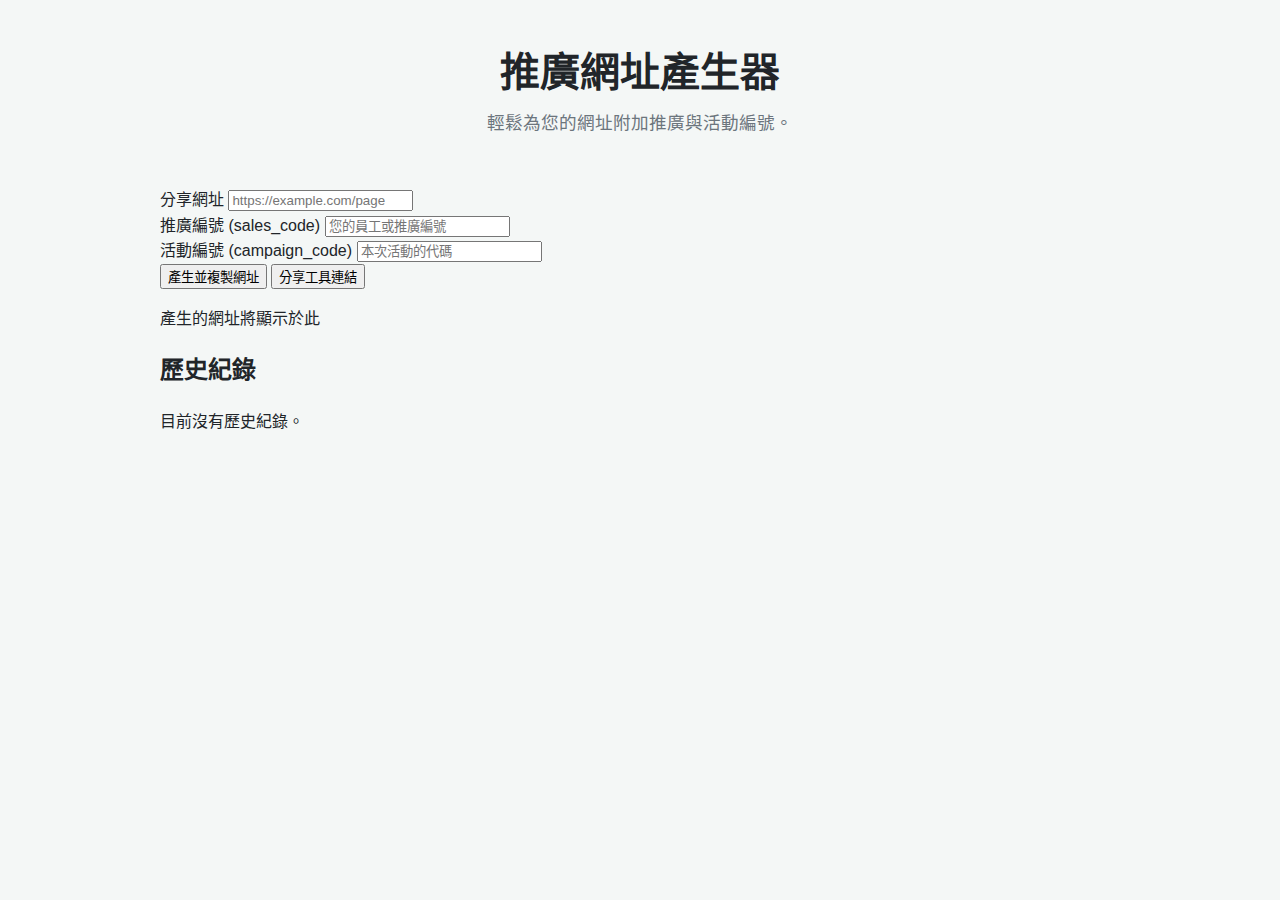
<file: index.html>
<!DOCTYPE html>
<html lang="zh-TW">
<head>
    <meta charset="UTF-8">
    <meta name="viewport" content="width=device-width, initial-scale=1.0">
    <title>推廣網址產生器</title>
    <link rel="stylesheet" href="style.css">
</head>
<body>

    <div class="container">
        <header>
            <h1>推廣網址產生器</h1>
            <p>輕鬆為您的網址附加推廣與活動編號。</p>
        </header>

        <main>
            <form id="url-generator-form">
                <div class="form-group">
                    <label for="target-url">分享網址</label>
                    <input type="url" id="target-url" placeholder="https://example.com/page" required>
                </div>
                <div class="form-group">
                    <label for="sales-code">推廣編號 (sales_code)</label>
                    <input type="text" id="sales-code" placeholder="您的員工或推廣編號">
                </div>
                <div class="form-group">
                    <label for="campaign-code">活動編號 (campaign_code)</label>
                    <input type="text" id="campaign-code" placeholder="本次活動的代碼">
                </div>
                <div class="form-buttons">
                    <button type="submit" id="generate-btn">產生並複製網址</button>
                    <button type="button" id="share-tool-btn" class="btn-secondary">分享工具連結</button>
                </div>
            </form>

            <div id="result-display" class="result-display-container">
                <p>產生的網址將顯示於此</p>
            </div>
        </main>

        <section class="history-section">
            <h2>歷史紀錄</h2>
            <div id="history-list">
                <p class="empty-history">目前沒有歷史紀錄。</p>
            </div>
            <button id="clear-history-btn" class="clear-btn" style="display: none;">清除所有紀錄</button>
        </section>

    </div>

    <script src="script.js"></script>
</body>
</html>
</file>
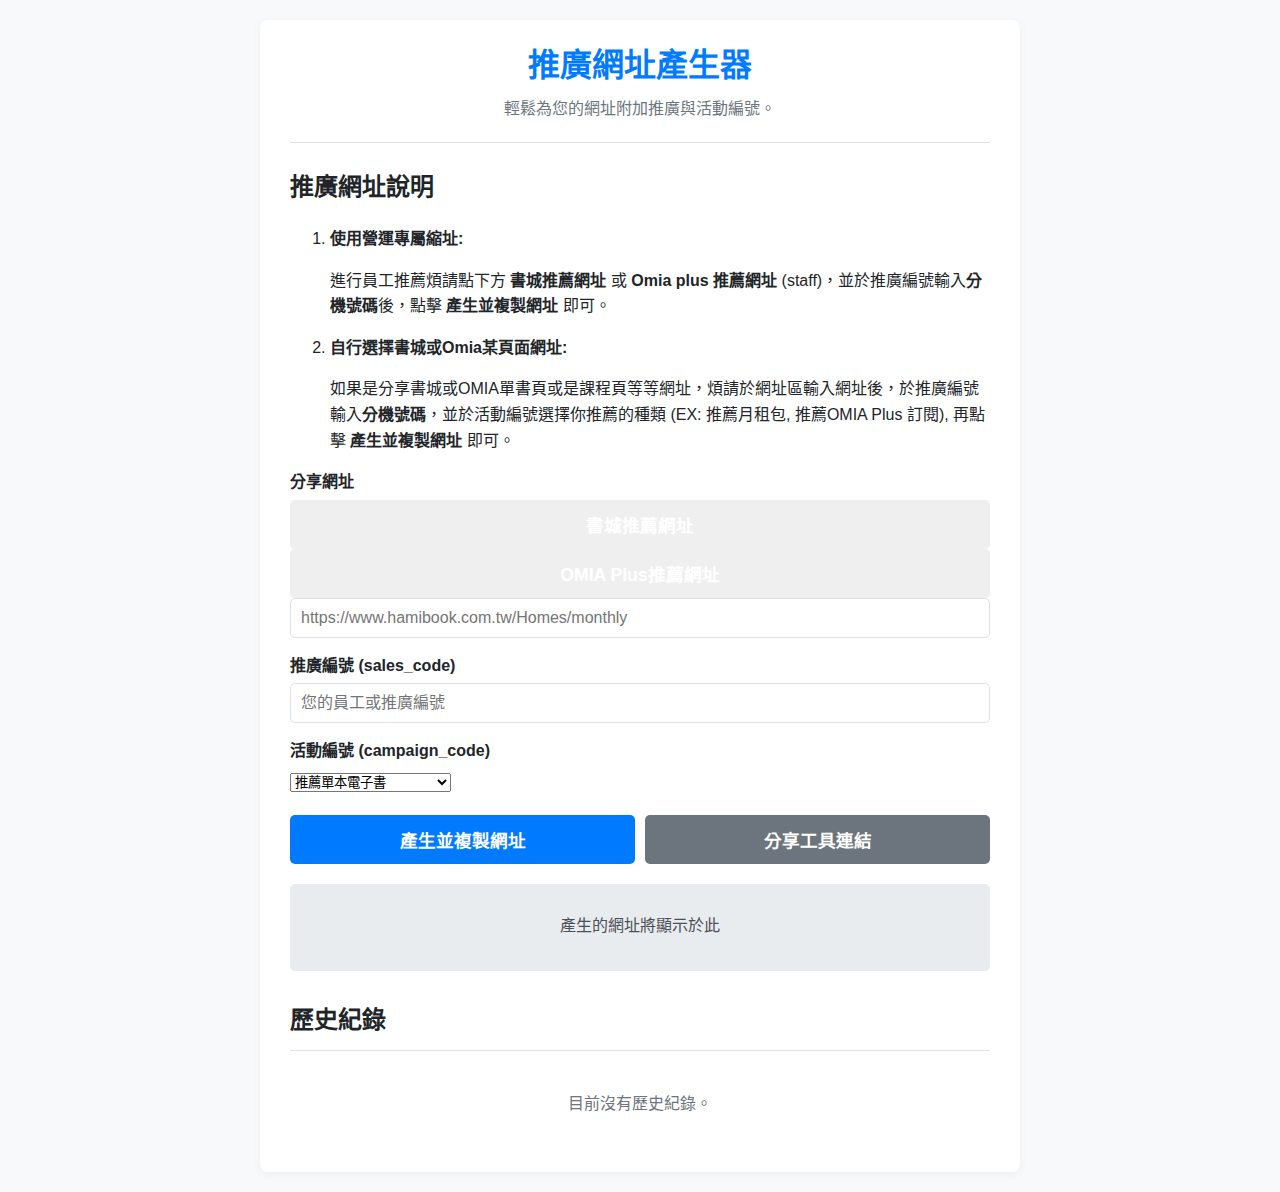
<file: url-generator/index.html>
<!DOCTYPE html>
<html lang="zh-TW">
<head>
    <meta charset="UTF-8">
    <meta name="viewport" content="width=device-width, initial-scale=1.0">
    <title>推廣網址產生器</title>
    <link rel="icon" type="image/png" href="favicon.png">
    <link rel="stylesheet" href="style.css">
</head>
<body>

    <div class="container">
        <header>
            <h1>推廣網址產生器</h1>
            <p>輕鬆為您的網址附加推廣與活動編號。</p>
        </header>

        <section class="instructions-section">
            <h2 class="instructions-title">推廣網址說明</h2>
            <div class="instructions-content">
                <ol>
                    <li>
                        <strong>使用營運專屬縮址:</strong>
                        <p>進行員工推薦煩請點下方 <strong>書城推薦網址</strong> 或 <strong>Omia plus 推薦網址</strong> (staff)，並於推廣編號輸入<strong>分機號碼</strong>後，點擊 <strong>產生並複製網址</strong> 即可。</p>
                    </li>
                    <li>
                        <strong>自行選擇書城或Omia某頁面網址:</strong>
                        <p>如果是分享書城或OMIA單書頁或是課程頁等等網址，煩請於網址區輸入網址後，於推廣編號輸入<strong>分機號碼</strong>，並於活動編號選擇你推薦的種類 (EX: 推薦月租包, 推薦OMIA Plus 訂閱), 再點擊 <strong>產生並複製網址</strong> 即可。</p>
                    </li>
                </ol>
            </div>
        </section>

        <main>
            <form id="url-generator-form">
                <div class="form-group">
                    <label for="target-url">分享網址</label>
                    <div class="preset-urls">
                        <button type="button" class="preset-url-btn" data-url="https://hamibook.tw/staff/">書城推薦網址</button>
                        <button type="button" class="preset-url-btn" data-url="https://omia.tw/staff/">OMIA Plus推薦網址</button>
                    </div>
                    <input type="url" id="target-url" placeholder="https://www.hamibook.com.tw/Homes/monthly" required>
                </div>
                <div class="form-group">
                    <label for="sales-code">推廣編號 (sales_code)</label>
                    <input type="text" id="sales-code" placeholder="您的員工或推廣編號" required>
                </div>
                <div class="form-group">
                    <label for="campaign-code">活動編號 (campaign_code)</label>
                    <select id="campaign-code" required>
                        <option value="ebook">推薦單本電子書</option>
                        <option value="themebook">推薦某個書展</option>
                        <option value="monthly">推薦月讀包</option>
                        <option value="omia">推薦某堂OMIA零售課程</option>
                        <option value="omiaplus">推薦OMIA PLUS訂閱</option>
                    </select>
                </div>
                <div class="form-buttons">
                    <button type="submit" id="generate-btn">產生並複製網址</button>
                    <button type="button" id="share-tool-btn" class="btn-secondary">分享工具連結</button>
                </div>
            </form>

            <div id="result-display" class="result-display-container">
                <p>產生的網址將顯示於此</p>
            </div>
        </main>

        <section class="history-section">
            <h2>歷史紀錄</h2>
            <div id="history-list">
                <p class="empty-history">目前沒有歷史紀錄。</p>
            </div>
            <button id="clear-history-btn" class="clear-btn" style="display: none;">清除所有紀錄</button>
        </section>

    </div>

    <script src="script.js"></script>
</body>
</html>
</file>
<file: style.css>
:root {
    --primary-color: #007bff;
    --secondary-color: #6c757d;
    --background-color: #f4f7f6;
    --surface-color: #ffffff;
    --text-color: #212529;
    --border-color: #dee2e6;
    --font-family: -apple-system, BlinkMacSystemFont, "Segoe UI", Roboto, "Helvetica Neue", Arial, sans-serif;
}

body {
    font-family: var(--font-family);
    background-color: var(--background-color);
    color: var(--text-color);
    margin: 0;
    padding: 20px;
    line-height: 1.6;
}

.container {
    max-width: 960px;
    margin: 20px auto;
}

header {
    text-align: center;
    padding-bottom: 20px;
    margin-bottom: 30px;
}

header h1 {
    margin: 0;
    font-size: 2.5rem;
    color: var(--text-color);
}

header p {
    margin: 5px 0 0;
    color: var(--secondary-color);
    font-size: 1.1rem;
}

.tool-grid {
    display: grid;
    grid-template-columns: repeat(auto-fill, minmax(280px, 1fr));
    gap: 20px;
}

.tool-card {
    background-color: var(--surface-color);
    border: 1px solid var(--border-color);
    border-radius: 8px;
    padding: 20px;
    text-decoration: none;
    color: var(--text-color);
    transition: transform 0.2s ease, box-shadow 0.2s ease;
    box-shadow: 0 2px 5px rgba(0,0,0,0.05);
}

.tool-card:hover {
    transform: translateY(-5px);
    box-shadow: 0 8px 15px rgba(0,0,0,0.1);
}

.tool-card h2 {
    margin: 0 0 10px 0;
    color: var(--primary-color);
    font-size: 1.4rem;
}

.tool-card p {
    margin: 0;
    font-size: 0.95rem;
    color: var(--secondary-color);
}

.tool-card.disabled {
    background-color: #f8f9fa;
    color: #adb5bd;
    pointer-events: none;
}

.tool-card.disabled h2 {
    color: #999;
}
</file>
<file: url-generator/style.css>
:root {
    --primary-color: #007bff;
    --secondary-color: #6c757d;
    --background-color: #f8f9fa;
    --surface-color: #ffffff;
    --text-color: #212529;
    --border-color: #dee2e6;
    --success-color: #28a745;
    --danger-color: #dc3545;
    --font-family: -apple-system, BlinkMacSystemFont, "Segoe UI", Roboto, "Helvetica Neue", Arial, sans-serif;
}

body {
    font-family: var(--font-family);
    background-color: var(--background-color);
    color: var(--text-color);
    margin: 0;
    padding: 20px;
    line-height: 1.6;
}

.container {
    max-width: 700px;
    margin: 0 auto;
    background-color: var(--surface-color);
    padding: 20px 30px;
    border-radius: 8px;
    box-shadow: 0 2px 10px rgba(0, 0, 0, 0.05);
}

header {
    text-align: center;
    border-bottom: 1px solid var(--border-color);
    padding-bottom: 20px;
    margin-bottom: 25px;
}

header h1 {
    margin: 0;
    color: var(--primary-color);
}

header p {
    margin: 5px 0 0;
    color: var(--secondary-color);
}

.form-group {
    margin-bottom: 15px;
}

.form-group label {
    display: block;
    font-weight: 600;
    margin-bottom: 5px;
}

.form-group input {
    width: 100%;
    padding: 10px;
    border: 1px solid var(--border-color);
    border-radius: 5px;
    box-sizing: border-box;
    font-size: 1rem;
}

.form-group input:focus {
    outline: none;
    border-color: var(--primary-color);
    box-shadow: 0 0 0 2px rgba(0, 123, 255, 0.25);
}

.form-buttons {
    display: grid;
    grid-template-columns: 1fr;
    gap: 10px;
    margin-top: 20px;
}

@media (min-width: 600px) {
    .form-buttons {
        grid-template-columns: 1fr 1fr;
    }
}

button {
    display: block;
    width: 100%;
    padding: 12px;
    border: none;
    border-radius: 5px;
    color: white;
    font-size: 1.1rem;
    font-weight: 600;
    cursor: pointer;
    transition: background-color 0.2s ease, opacity 0.2s ease;
}

#generate-btn {
    background-color: var(--primary-color);
}

#generate-btn:hover {
    background-color: #0056b3;
}

.btn-secondary {
    background-color: var(--secondary-color);
}

.btn-secondary:hover {
    background-color: #5a6268;
}

button.copied {
    background-color: var(--success-color) !important;
}

.result-display-container {
    margin-top: 20px;
    padding: 15px;
    background-color: #e9ecef;
    border-radius: 5px;
    word-wrap: break-word;
    font-family: "Courier New", Courier, monospace;
    color: #495057;
    text-align: center;
}

.history-section {
    margin-top: 30px;
}

.history-section h2 {
    border-bottom: 1px solid var(--border-color);
    padding-bottom: 10px;
}

.history-item {
    background-color: #fdfdff;
    border: 1px solid var(--border-color);
    border-radius: 5px;
    padding: 15px;
    margin-bottom: 10px;
    display: flex;
    justify-content: space-between;
    align-items: center;
    gap: 15px;
}

.history-item .url {
    flex-grow: 1;
    word-break: break-all;
    font-size: 0.9rem;
}

.history-item .actions button {
    width: auto;
    padding: 5px 10px;
    font-size: 0.8rem;
    background-color: var(--secondary-color);
}

.history-item .actions button:hover {
    background-color: #5a6268;
}

.empty-history {
    text-align: center;
    color: var(--secondary-color);
    padding: 20px;
}

.clear-btn {
    background-color: var(--danger-color);
    margin-top: 10px;
    font-size: 0.9rem;
    padding: 8px;
    width: auto;
    float: right;
}

.clear-btn:hover {
    background-color: #c82333;
}
</file>
